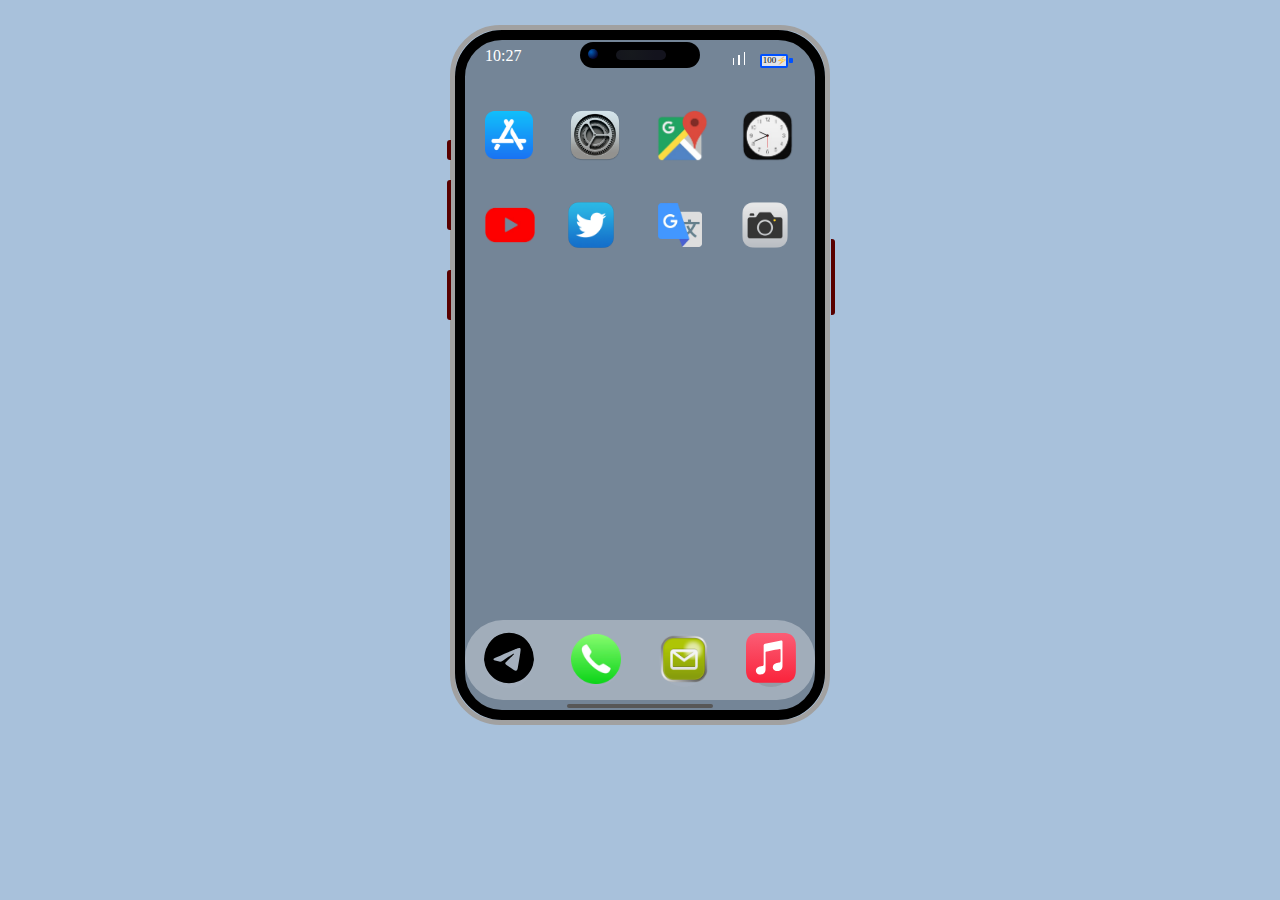
<file: index.html>
<!DOCTYPE html>
<html lang="en">
  <head>
    <meta charset="UTF-8" />
    <meta name="viewport" content="width=device-width, initial-scale=1.0" />
    <title>PHONE</title>
    <link rel="stylesheet" href="./style.css" />
  </head>
  <body>
    <main>
      <div class="phonr_container">
        <div class="phone">
          <div class="phone_top">
            <div class="phone_fixed">
              <div class="oylana"></div>
              <div class="scrren"></div>
              <div id="time"></div>
              <div class="antena">
                <div class="antena_1"></div>
                <div class="antena_2"></div>
                <div class="antena_3"></div>
              </div>
              <div class="wifi">
                <div class="wifi_1"></div>
                <div class="wifi_2"></div>
                <div class="wifi_3"></div>
              </div>

              <div class="battery">
                <div class="battery_1"></div>
                <div class="battery_2"></div>
                <span class="charget"></span>
                <img
                  class="charget_in"
                  src="./images/./lightning1.png"
                  alt=""
                />
              </div>
            </div>
          </div>
          <div class="phone_main_1"></div>
          <div class="phone_main_2"></div>
          <div class="phone_main_3"></div>
          <div class="phone_main_4"></div>
          <div class="phone_main_5"></div>
          <div class="phone_bottom">
            <a class="phone_bottom_img1" href="#">
              <img src="./images/tegrm.svg" alt="No img?" />
            </a>
            <button class="phone_bottom_img2">
              <img src="./images/phone.webp" alt="No img?" />
            </button>
            <button class="phone_bottom_img3">
              <img src="./images/messege.webp" alt="No img?" />
            </button>
            <a class="phone_bottom_img4" href="./music.html" id="Appstore">
              <img src="./images/music.svg" alt="No img?" />
            </a>
          </div>
          <div class="phone_main">
            <a href="./AppStotre.html" id="Appstore">
              <img class="Appstore" src="./images/Appstore.png" alt="No img?" />
            </a>
            <a href="./setingis.html" id="settings">
              <img class="settings" src="./images/Settings.png" alt="No img?" />
            </a>
            <a href="./map.html" id="map">
              <img class="map" src="./images/map.png" alt="No img?" />
            </a>
            <a href="./clock.html" id="clock">
              <img class="clock" src="./images/clock.png" alt="No img?" />
            </a>
            <a href="./yutube.html" id="yutube">
              <img class="yutube" src="./images/yutube.png" alt="No img?" />
            </a>
            <a href="./twiter.html" id="twiter">
              <img class="twiter" src="./images/twiter.png" alt="No img?" />
            </a>
            <a href="./translet.html" id="translet">
              <img class="translet" src="./images/traslet.webp" alt="No img?" />
            </a>
            <a href="./camera.html" id="camera">
              <img class="camera" src="./images/camera.webp" alt="No img?" />
            </a>
          </div>
        </div>
      </div>
    </main>
    <script src="./js/charget.js"></script>
    <script src="./js/cilck.js"></script>
    <script src="./js/main.js"></script>
  </body>
</html>
</file>
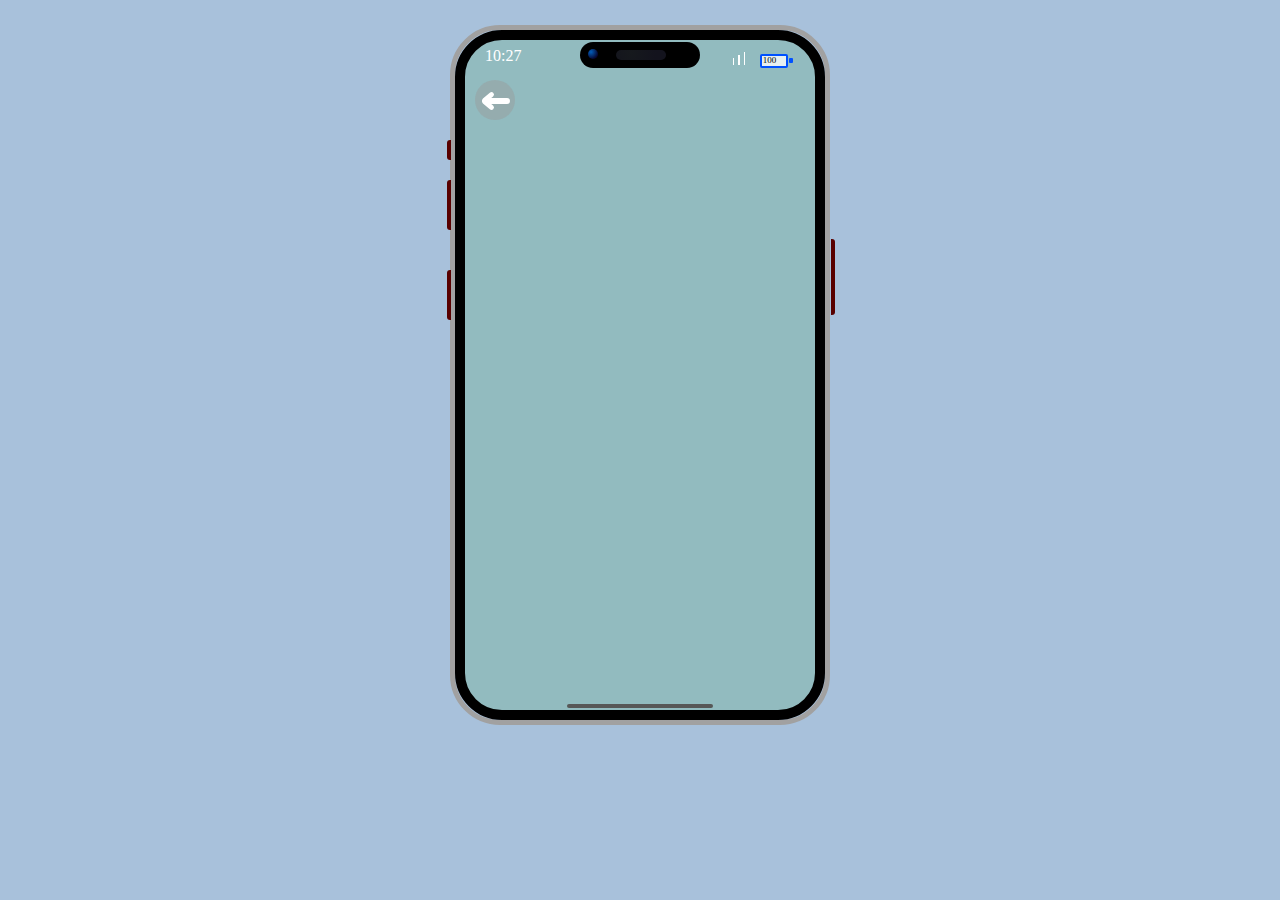
<file: AppStotre.html>
<!DOCTYPE html>
<html lang="en">
  <head>
    <meta charset="UTF-8" />
    <meta name="viewport" content="width=device-width, initial-scale=1.0" />
    <title>PHONE</title>
    <link rel="stylesheet" href="./style.css" />
    <link rel="stylesheet" href="./alarm.css" />
    <link rel="stylesheet" href="./Appstore.css" />
  </head>
  <body>
    <main>
      <div class="phonr_container">
        <div class="phone phonr_container-1">
          <button class="one_button">
            <div class="one_button_1"></div>
            <div class="one_button_2"></div>
            <div class="one_button_3"></div>
          </button>
          <div class="phone_top">
            <div class="phone_fixed">
              <div class="oylana"></div>
              <div class="scrren"></div>
              <div id="time"></div>
              <div class="antena">
                <div class="antena_1"></div>
                <div class="antena_2"></div>
                <div class="antena_3"></div>
              </div>
              <div class="wifi">
                <div class="wifi_1"></div>
                <div class="wifi_2"></div>
                <div class="wifi_3"></div>
              </div>
              <div class="battery">
                <div class="battery_1"></div>
                <div class="battery_2"></div>
                <span class="charget"></span>
              </div>
            </div>
          </div>
          <div class="phone_main_1"></div>
          <div class="phone_main_2"></div>
          <div class="phone_main_3"></div>
          <div class="phone_main_4"></div>
          <div class="phone_main_5"></div>
        </div>
      </div>
    </main>

    <script src="./js/charget.js"></script>
    <script src="./js/alarm.js"></script>
    <script src="./js/cilck.js"></script>
    <script src="./js/main.js"></script>
  </body>
</html>
</file>
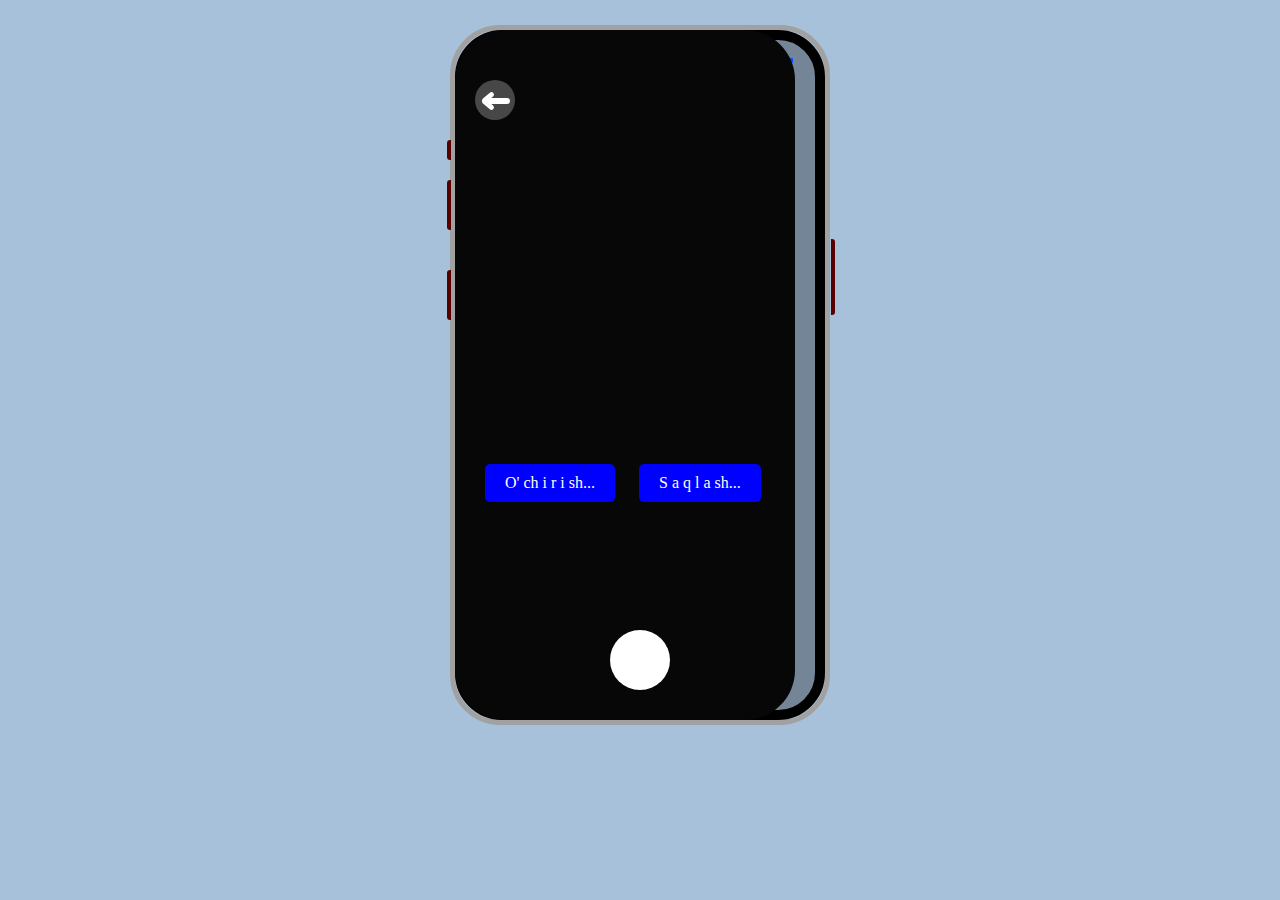
<file: camera.html>
<!DOCTYPE html>
<html lang="en">
  <head>
    <meta charset="UTF-8" />
    <meta name="viewport" content="width=device-width, initial-scale=1.0" />
    <title>PHONE</title>
    <link rel="stylesheet" href="./style.css" />
    <link rel="stylesheet" href="./alarm.css" />
    <link rel="stylesheet" href="./camera.css" />
  </head>
  <body>
    <main>
      <div class="phonr_container">
        <div class="phone">
          <div class="one_button">
            <div class="one_button_1"></div>
            <div class="one_button_2"></div>
            <div class="one_button_3"></div>
          </div>
          <div class="phone_top">
            <div class="phone_fixed">
              <div class="oylana"></div>
              <div class="scrren"></div>
              <div id="time"></div>
              <div class="antena">
                <div class="antena_1"></div>
                <div class="antena_2"></div>
                <div class="antena_3"></div>
              </div>
              <div class="wifi">
                <div class="wifi_1"></div>
                <div class="wifi_2"></div>
                <div class="wifi_3"></div>
              </div>
              <div class="battery">
                <div class="battery_1"></div>
                <div class="battery_2"></div>
                <span class="charget"></span>
              </div>
            </div>
          </div>
          <div class="phone_main_1"></div>
          <div class="phone_main_2"></div>
          <div class="phone_main_3"></div>
          <div class="phone_main_4"></div>
          <div class="phone_main_5"></div>
        </div>
        <div class="camera">
          <video id="camera" autoplay playsinline></video>
          <div>
            <button id="startButton"><div class="startButton_1"></div></button>
            <button id="stopButton" disabled>O' ch i r i sh...</button>
            <button id="captureButton" disabled>S a q l a sh...</button>
          </div>
          <canvas id="photo" style="display: none"></canvas>
        </div>
      </div>
    </main>
    <script src="./js/charget.js"></script>
    <script src="./js/camera.js"></script>
    <script src="./js/cilck.js"></script>
    <script src="./js/main.js"></script>
  </body>
</html>
</file>
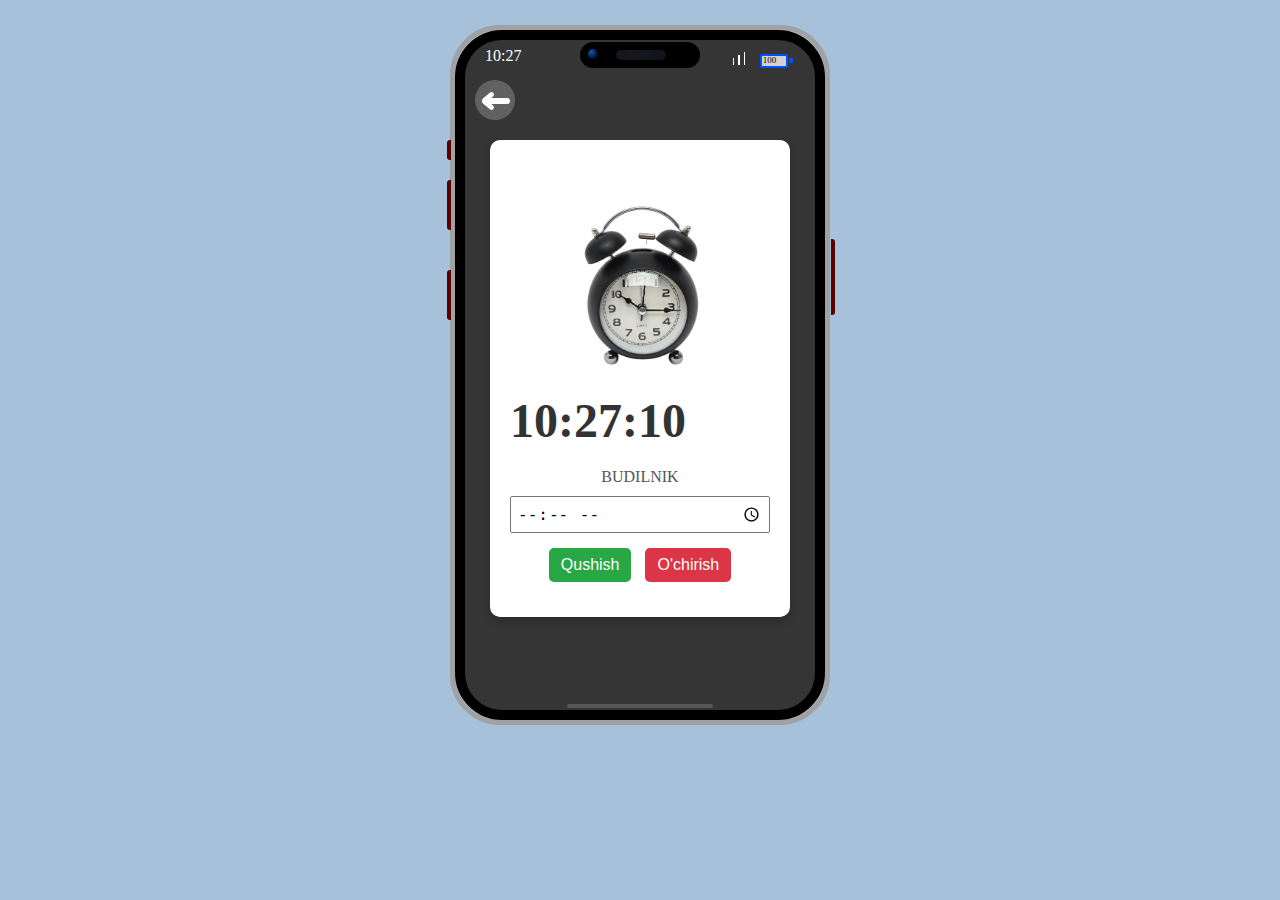
<file: clock.html>
<!DOCTYPE html>
<html lang="en">
  <head>
    <meta charset="UTF-8" />
    <meta name="viewport" content="width=device-width, initial-scale=1.0" />
    <title>PHONE</title>
    <link rel="stylesheet" href="./style.css" />
    <link rel="stylesheet" href="./alarm.css" />
  </head>
  <body>
    <main>
      <div class="phonr_container">
        <div class="phone phonr_container-1">
          <button class="one_button">
            <div class="one_button_1"></div>
            <div class="one_button_2"></div>
            <div class="one_button_3"></div>
          </button>
          <div class="phone_top">
            <div class="phone_fixed">
              <div class="oylana"></div>
              <div class="scrren"></div>
              <div id="time"></div>
              <div class="antena">
                <div class="antena_1"></div>
                <div class="antena_2"></div>
                <div class="antena_3"></div>
              </div>
              <div class="wifi">
                <div class="wifi_1"></div>
                <div class="wifi_2"></div>
                <div class="wifi_3"></div>
              </div>
              <div class="battery">
                <div class="battery_1"></div>
                <div class="battery_2"></div>
                <span class="charget"></span>
              </div>
            </div>
          </div>
          <div class="phone_main_1"></div>
          <div class="phone_main_2"></div>
          <div class="phone_main_3"></div>
          <div class="phone_main_4"></div>
          <div class="phone_main_5"></div>
          <div class="container">
            <div class="clock">
              <img
                class="budilnik"
                src="./images/budilnik.png"
                alt="budilnik NO?"
              />
              <h2 id="current-time">00:00:00</h2>
            </div>
            <div class="set-alarm">
              <label for="alarm-time">BUDILNIK</label>
              <input type="time" id="alarm-time" />
              <button id="set-alarm-btn">Qushish</button>
              <button id="clear-alarm-btn">O'chirish</button>
            </div>
            <div id="status-message"></div>
            <audio
              id="alarm-sound"
              src="./music/music.mp3"
              preload="auto"
            ></audio>
          </div>
        </div>
      </div>
    </main>
    <script src="./js/charget.js"></script>
    <script src="./js/alarm.js"></script>
    <script src="./js/cilck.js"></script>
    <script src="./js/main.js"></script>
  </body>
</html>
</file>
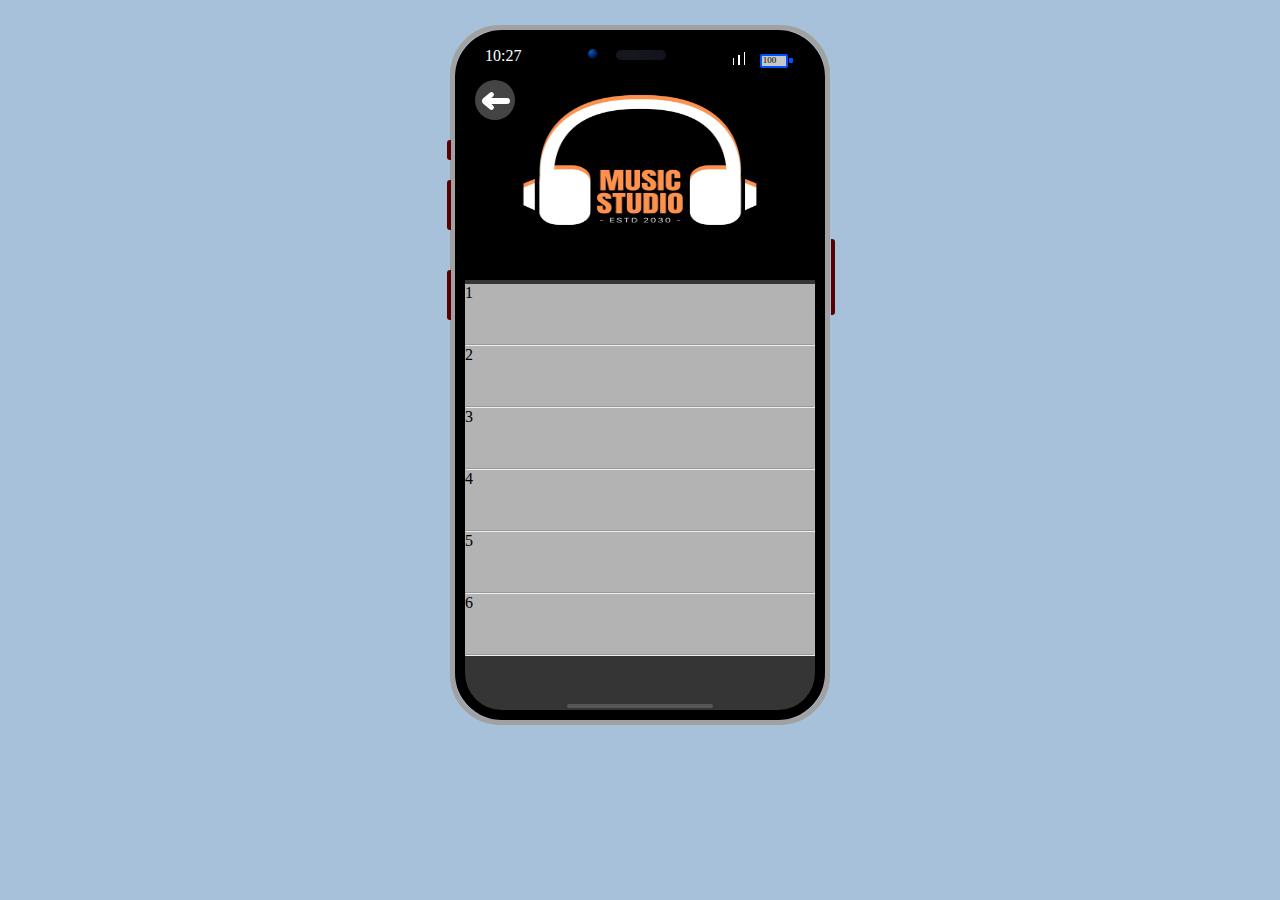
<file: music.html>
<!DOCTYPE html>
<html lang="en">
  <head>
    <meta charset="UTF-8" />
    <meta name="viewport" content="width=device-width, initial-scale=1.0" />
    <title>PHONE</title>
    <link rel="stylesheet" href="./style.css" />
    <link rel="stylesheet" href="./alarm.css" />
    <link rel="stylesheet" href="./mausic.css" />
  </head>
  <body>
    <main>
      <div class="phonr_container">
        <div class="phone phonr_container-1">
          <button class="one_button">
            <div class="one_button_1"></div>
            <div class="one_button_2"></div>
            <div class="one_button_3"></div>
          </button>
          <div class="phone_top">
            <div class="phone_fixed">
              <div class="oylana"></div>
              <div class="scrren"></div>
              <div id="time"></div>
              <div class="antena">
                <div class="antena_1"></div>
                <div class="antena_2"></div>
                <div class="antena_3"></div>
              </div>
              <div class="wifi">
                <div class="wifi_1"></div>
                <div class="wifi_2"></div>
                <div class="wifi_3"></div>
              </div>
              <div class="battery">
                <div class="battery_1"></div>
                <div class="battery_2"></div>
                <span class="charget"></span>
              </div>
            </div>
          </div>
          <div class="phone_main_1"></div>
          <div class="phone_main_2"></div>
          <div class="phone_main_3"></div>
          <div class="phone_main_4"></div>
          <div class="phone_main_5"></div>
          <div class="music">
            <img class="music_img" src="./images/music.webp" alt="No img?" />
            <div class="music_bg">1</div>
            <hr />
            <div class="music_bg">2</div>
            <hr />
            <div class="music_bg">3</div>
            <hr />
            <div class="music_bg">4</div>
            <hr />
            <div class="music_bg">5</div>
            <hr />
            <div class="music_bg">6</div>
            <hr />
          </div>
        </div>
      </div>
    </main>
    <script src="./js/charget.js"></script>
    <script src="./js/alarm.js"></script>
    <script src="./js/cilck.js"></script>
    <script src="./js/main.js"></script>
  </body>
</html>
</file>
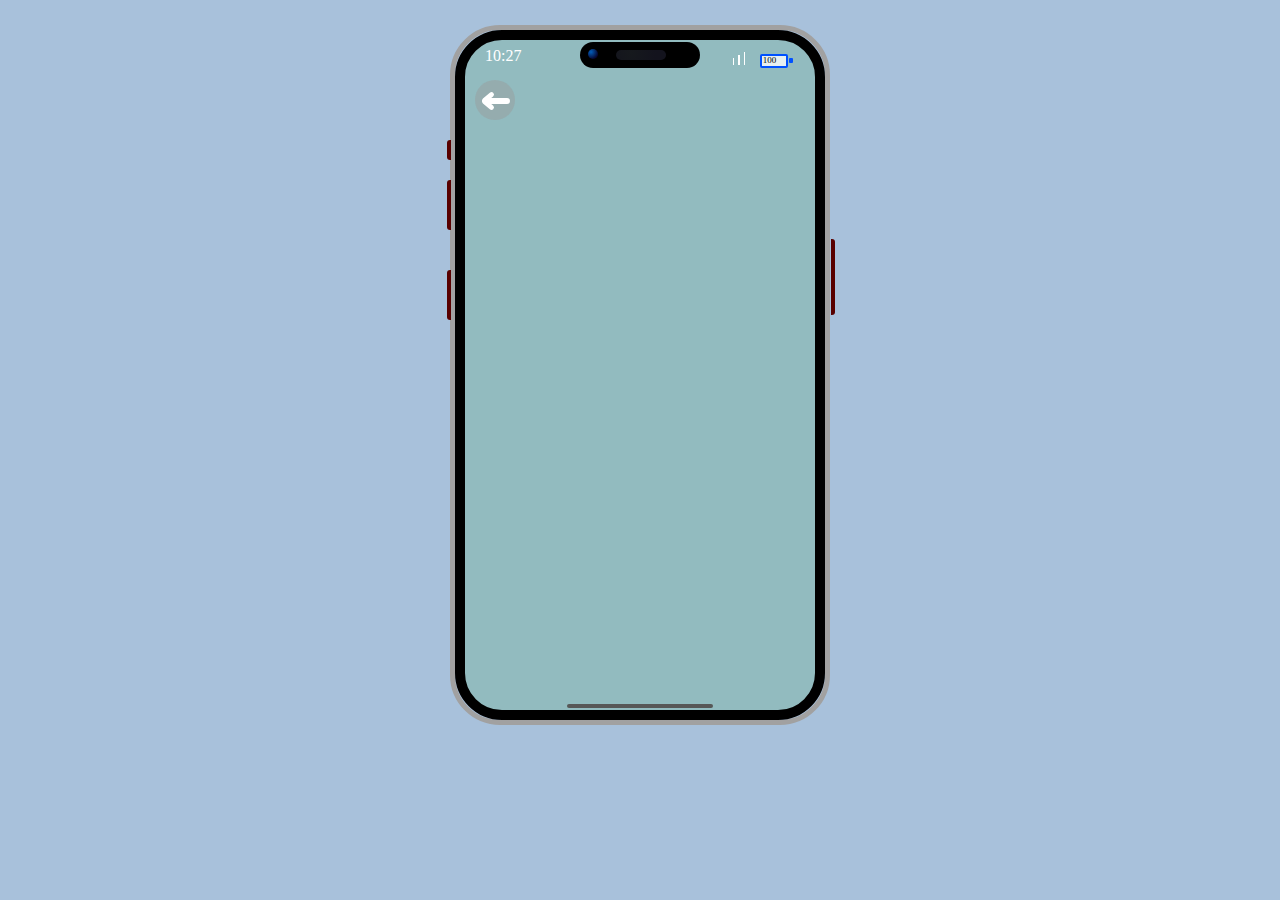
<file: setingis.html>
<!DOCTYPE html>
<html lang="en">
  <head>
    <meta charset="UTF-8" />
    <meta name="viewport" content="width=device-width, initial-scale=1.0" />
    <title>PHONE</title>
    <link rel="stylesheet" href="./style.css" />
    <link rel="stylesheet" href="./alarm.css" />
    <link rel="stylesheet" href="./Appstore.css" />
  </head>
  <body>
    <main>
      <div class="phonr_container">
        <div class="phone phonr_container-1">
          <button class="one_button">
            <div class="one_button_1"></div>
            <div class="one_button_2"></div>
            <div class="one_button_3"></div>
          </button>
          <div class="phone_top">
            <div class="phone_fixed">
              <div class="oylana"></div>
              <div class="scrren"></div>
              <div id="time"></div>
              <div class="antena">
                <div class="antena_1"></div>
                <div class="antena_2"></div>
                <div class="antena_3"></div>
              </div>
              <div class="wifi">
                <div class="wifi_1"></div>
                <div class="wifi_2"></div>
                <div class="wifi_3"></div>
              </div>
              <div class="battery">
                <div class="battery_1"></div>
                <div class="battery_2"></div>
                <span class="charget"></span>
              </div>
            </div>
          </div>
          <div class="phone_main_1"></div>
          <div class="phone_main_2"></div>
          <div class="phone_main_3"></div>
          <div class="phone_main_4"></div>
          <div class="phone_main_5"></div>
        </div>
      </div>
    </main>
    <script src="./js/charget.js"></script>
    <script src="./js/alarm.js"></script>
    <script src="./js/cilck.js"></script>
    <script src="./js/main.js"></script>
  </body>
</html>
</file>
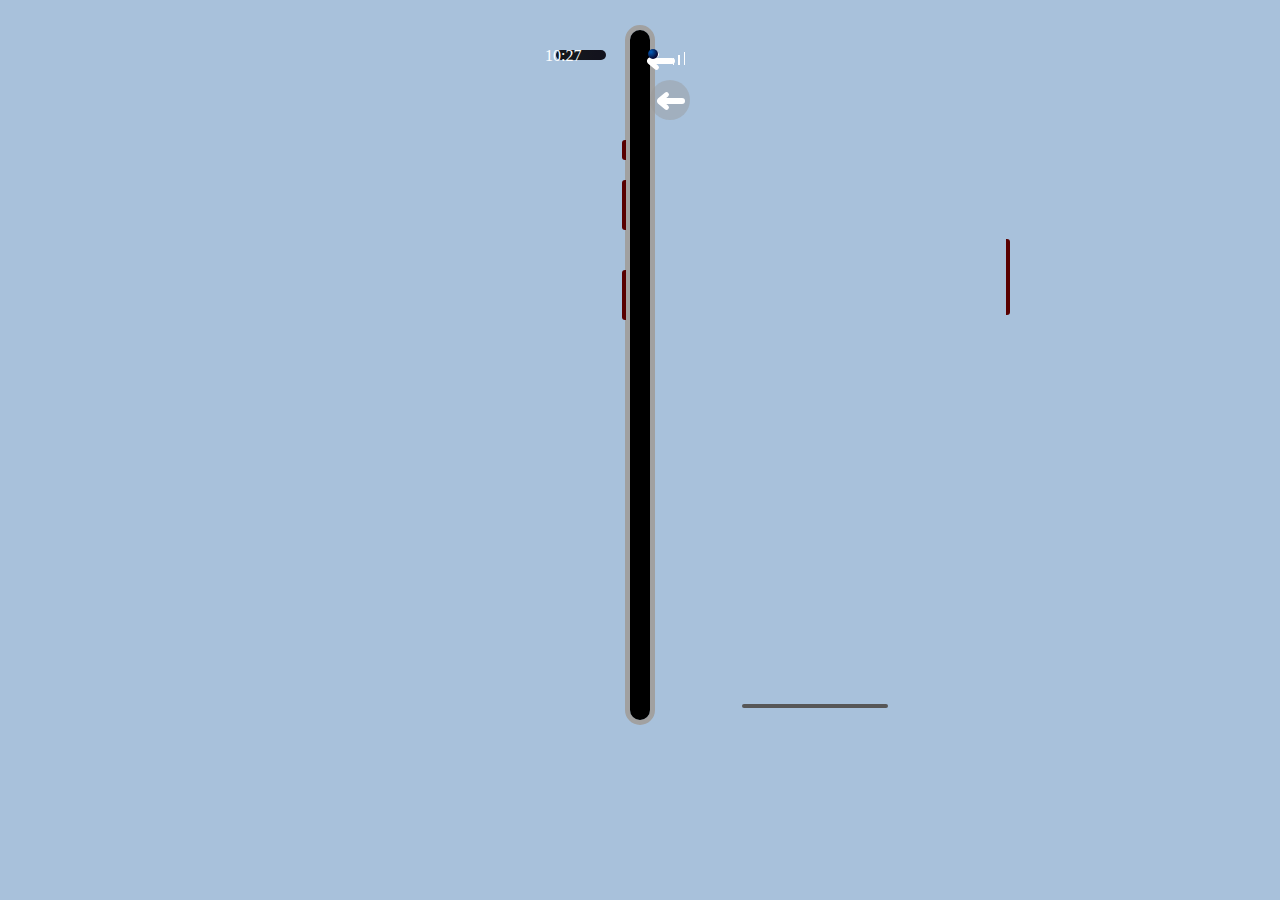
<file: translet.html>
<!DOCTYPE html>
<html lang="en">
  <head>
    <meta charset="UTF-8" />
    <meta name="viewport" content="width=device-width, initial-scale=1.0" />
    <title>PHONE</title>
    <link rel="stylesheet" href="./style.css" />
    <link rel="stylesheet" href="./translet.css" />
  </head>
  <body>
    <main>
      <div class="phonr_container">
        <div class="phone">
          <div class="one_button">
            <div class="one_button_1"></div>
            <div class="one_button_2"></div>
            <div class="one_button_3"></div>
          </div>
          <div class="two_button">
            <div class="two_button_1"></div>
            <div class="two_button_2"></div>
            <div class="two_button_3"></div>
          </div>
          <div class="phone_top">
            <div class="phone_fixed">
              <div class="oylana"></div>
              <div class="scrren"></div>
              <div id="time"></div>
              <div class="antena">
                <div class="antena_1"></div>
                <div class="antena_2"></div>
                <div class="antena_3"></div>
              </div>
              <div class="wifi">
                <div class="wifi_1"></div>
                <div class="wifi_2"></div>
                <div class="wifi_3"></div>
              </div>
            </div>
          </div>
          <div class="phone_main_1"></div>
          <div class="phone_main_2"></div>
          <div class="phone_main_3"></div>
          <div class="phone_main_4"></div>
          <div class="phone_main_5"></div>
        </div>
      </div>
    </main>
    <script src="./js/alarm.js"></script>
    <script src="./js/cilck.js"></script>
    <script src="./js/main.js"></script>
  </body>
</html>
</file>
<file: style.css>
* {
  margin: 0;
  padding: 0;
}
*,
*::before,
*::after {
  box-sizing: border-box;
}
html,
body {
  background-color: #a8c1db;
}
.phonr_container {
  max-width: 380px;
  margin: 25px auto auto auto;
  border-radius: 50px;
  border: 5px solid #a1a1a1;
  position: relative;
}
.phone {
  max-width: 380px;
  height: 690px;
  border-radius: 47px;
  border: 10px solid black;
  position: relative;
  background-image: url(https://i.pinimg.com/originals/b1/42/4b/b1424b8869aa7534b71d5ded4cffe494.jpg);
  background-repeat: no-repeat;
  background-color: rgba(0, 0, 0, 0.311);
  background-blend-mode: darken;
  background-size: cover;
  background-position: center;
}
.two_button {
  margin: 0 auto;
  display: flex;
}
.active {
  display: block;
}
.one_button_1 {
  position: absolute;
  top: 18px;
  left: 10px;
  border-radius: 7px;
  width: 25px;
  background-color: rgb(255, 255, 255);
  height: 6px;
}
.one_button_2 {
  position: absolute;
  top: 15px;
  left: 6px;
  border-radius: 7px;
  width: 14px;
  transform: rotate(140deg);
  background-color: rgb(255, 255, 255);
  height: 5px;
}
.one_button_3 {
  position: absolute;
  top: 22px;
  left: 6px;
  border-radius: 7px;
  width: 14px;
  transform: rotate(220deg);
  background-color: rgb(255, 255, 255);
  height: 5px;
}

.two_button_1 {
  position: absolute;
  top: 18px;
  left: 10px;
  border-radius: 7px;
  width: 25px;
  background-color: rgb(255, 255, 255);
  height: 6px;
}
.two_button_2 {
  position: absolute;
  top: 15px;
  left: 6px;
  border-radius: 7px;
  width: 14px;
  transform: rotate(140deg);
  background-color: rgb(255, 255, 255);
  height: 5px;
}
.two_button_3 {
  position: absolute;
  top: 22px;
  left: 6px;
  border-radius: 7px;
  width: 14px;
  transform: rotate(220deg);
  background-color: rgb(255, 255, 255);
  height: 5px;
}
.phone_bottom {
  position: absolute;
  padding: 40px 0;
  width: 100%;
  display: flex;
  align-items: center;
  justify-content: space-around;
  bottom: 10px;
  border-radius: 38px;
  height: 60px;
  background-color: #a6b1bee3;
}
.phone_bottom img {
  width: 50px;
  cursor: pointer;
}

.phone_bottom_img1 {
  width: 50px;
  overflow: hidden;
  border-radius: 100%;
  background-color: #a6b1be9a;
  border: none;
}

.phone_bottom_img2 {
  border-radius: 100%;
  background-color: #a6b1be9a;
  border: none;
}
.phone_bottom_img3 {
  border-radius: 100%;
  background-color: #a6b1be9a;
  border: none;
  position: relative;
}
.phone_main img {
  width: 50px;
}
.phone_bottom_img4 {
  border-radius: 100%;
  background-color: #8b91989a;
  border: none;
}
.phone_main {
  padding: 65px 20px 40px 20px;
  display: grid;
  align-items: center;
  grid-template-columns: repeat(4, 1fr);
  gap: 30px;
}
.phone_main button {
  border-radius: none;
  border: none;
  background-color: rgba(255, 255, 255, 0);
}
.clock {
  width: 55px !important;
  cursor: pointer;
}
.phone_main button img {
  width: 50px;
  cursor: pointer;
}
.settings {
  width: 60px !important;
  cursor: pointer;
}
.map {
  width: 55px !important;
  cursor: pointer;
}
.Appstore {
  width: 48px !important;
  cursor: pointer;
}
.phone_main_1 {
  position: absolute;
  top: 100px;
  left: -18px;
  background-color: #580000;
  border-radius: 3px 0 0 3px;
  width: 4px;
  z-index: 0;
  height: 20px;
}
.phone_main_2 {
  position: absolute;
  top: 140px;
  left: -18px;
  background-color: #580000;
  border-radius: 3px 0 0 3px;
  width: 4px;
  height: 50px;
}
.phone_main_3 {
  position: absolute;
  top: 230px;
  left: -18px;
  background-color: #580000;
  border-radius: 3px 0 0 3px;
  width: 4px;
  height: 50px;
}
.phone_main_4 {
  position: absolute;
  top: 199px;
  left: 365.7px;
  background-color: #580000;
  border-radius: 0 3px 3px 0;
  width: 4px;
  height: 76px;
}
.phone_main_5 {
  position: absolute;
  bottom: 2px;
  background-color: rgb(87, 87, 87);
  width: 146px;
  border-radius: 7px;
  left: 102px;
  height: 4px;
}
.phone_top {
  position: absolute;
  width: 100%;
  border-radius: 38px 38px 0 0;
  height: 35px;
}
.instagram {
  background-color: white;
  width: 10px;
  border-radius: 12px;
}
.twiter {
  width: 52px !important;
}
/* .loading {
  position: fixed;
  top: 0;
  left: 0;
  right: 0;
  bottom: 0;
  z-index: 999;
  background-color: black;
  display: flex;
  align-items: center;
  justify-content: center;
  img {
    width: 40%;
    object-fit: cover;
  }
}
.loading-none {
  opacity: 0;
  z-index: -99999;
} */
.phone_fixed {
  max-width: 120px;
  height: 26px;
  margin: 2px auto auto auto;
  border-radius: 20px;
  background-color: black;
  position: relative;
}
#time {
  color: white;
  text-align: start;
  position: absolute;
  left: -95px;
  font-family: cursive;
  top: 5px;
}
.antena {
  position: absolute;
  display: flex;
  align-items: end;
  right: -45px;
  gap: 4px;
}
.antena_1 {
  width: 1.5px;
  height: 7px;
  background-color: white;
}
.antena_2 {
  width: 2px;
  height: 10px;
  background-color: white;
}
.antena_3 {
  width: 1px;
  height: 13px;
  background-color: white;
}
/* wifi */
.wifi img {
  position: absolute;
  width: 50px;
  right: -60px;
}
.battery {
  position: relative;
}
.one_button {
  position: sticky;
  top: 0;
}
.battery_1 {
  position: absolute;
  left: 180px;
  top: 2px;
  width: 28px;
  border-radius: 2px;
  height: 14px;
  border: 2px solid rgb(0, 81, 255);
  background-color: #ffffffc7;
}
.battery_2 {
  position: absolute;
  left: 209px;
  top: 6px;
  width: 0.1px;
  border-radius: 0.9px;
  height: 5px;
  border: 2px solid rgb(0, 81, 255);
}
.charget {
  color: rgb(0, 0, 0);
  position: absolute;
  left: 182.7px;
  top: 3px;
  font-family: cursive;
  font-size: 9px;
}

.charget_in {
  display: none;
  position: absolute;
  width: 18px;
  height: 9px;
  top: 4px;
  left: 192.9px;
}
.oylana {
  width: 10px;
  height: 10px;
  border-radius: 50%;
  background: radial-gradient(circle at 30% 30%, #035eba, #060834 70%);
  top: 7px;
  left: 8px;
  position: relative;
}
.scrren {
  width: 50px;
  height: 10px;
  background: radial-gradient(circle at 30% 30%, #16191d, #13131d 70%);
  position: absolute;
  right: 34px;
  border-radius: 14px;
  bottom: 8px;
}
.oylana::before {
  content: "";
  background: rgba(255, 255, 255, 0.5);
  border-radius: 50%;
  filter: blur(100px);
}
</file>
<file: alarm.css>
.container {
  background: #fff;
  padding: 20px;
  border-radius: 10px;
  box-shadow: 0 4px 8px rgba(0, 0, 0, 0.2);
  text-align: center;
  margin: 100px auto;
  max-width: 300px;
  font-family: cursive;
}
.phonr_container-1 {
  background-color: rgb(53, 53, 53) !important;
  background-blend-mode: normal !important;
  background-image: none !important;
}

h1 {
  color: #333;
}
.one_button {
  cursor: pointer;
  position: absolute;
  top: 40px;
  left: 10px;
  z-index: 10011;
  width: 40px;
  background-color: rgba(154, 154, 154, 0.443);
  border-radius: 100%;
  height: 40px;
  margin: 0 auto;
}
.clock {
  font-size: 2rem;
  margin: 20px 0;
  color: #333;
}

label {
  display: block;
  margin-bottom: 10px;
  color: #555;
}

input[type="time"] {
  padding: 5px;
  font-size: 1rem;
  width: 100%;
  margin-bottom: 10px;
}
.budilnik {
  width: 160px;
  margin: 0 auto;
  display: block;
  justify-content: center;
  align-items: center;
  text-align: center;
  margin: 0 50px;
}
button {
  margin: 5px;
  padding: 8px 12px;
  font-size: 1rem;
  color: #fff;
  border: none;
  border-radius: 5px;
  cursor: pointer;
}

#set-alarm-btn {
  background-color: #28a745;
}

#clear-alarm-btn {
  background-color: #dc3545;
}

button:hover {
  opacity: 0.9;
}

#status-message {
  margin-top: 10px;
  font-size: 1rem;
  font-weight: bold;
  color: #333;
}
</file>
<file: Appstore.css>
.phonr_container-1 {
  background-color: rgba(49, 162, 70, 0.183) !important;
  background-blend-mode: normal !important;
  background-image: none !important;
}
</file>
<file: camera.css>
video {
  width: 100%;
  margin: 40px auto;
  border-radius: 10px;
}
.phone {
  position: relative;
}
.camera {
  position: absolute;
  height: 100%;
  border-radius: 50px;
  top: 0px;
  padding: 60px 20px 0;
  background-color: rgb(8, 7, 7);
}
button {
  padding: 10px 20px;
  font-size: 16px;
  margin: 10px;
  border: none;
  background-color: #ffffff;
  color: white;
  border-radius: 5px;
  cursor: pointer;
}

button:disabled {
  background-color: #cccccc;
  cursor: not-allowed;
}
#photo {
  display: none;
}
#startButton {
  position: absolute;
  top: 500px;
  left: 145px;
  width: 60px;
  height: 60px;
  margin-top: 100px;
  border-radius: 100%;
}
.startButton_1 {
  width: 50px;
  height: 50px;
  position: absolute;
  bottom: 5px;
  left: 5px;
  border-radius: 50px;
  background-color: white;
}
.startButton_1:active {
  border: 4px solid black;
  transform: scale(0.9);
}
#stopButton {
  margin-top: 100px;
  background-color: blue;
  font-family: cursive;
}
#captureButton {
  margin-top: 140px;
  background-color: blue;
  font-family: cursive;
}
</file>
<file: mausic.css>
* {
  margin: 0;
  padding: 0;
  box-sizing: border-box;
}
.music {
  border-radius: 50px;
}
.music_bg {
  background-color: rgb(179, 179, 179);
  width: 100%;
  height: 60px;
}
.music_img {
  width: 100%;
  height: 240px;
  border-radius: 15px 15px 0 0;
}
</file>
<file: translet.css>
* {
  margin: 0;
  padding: 0;
  box-sizing: border-box;
  font-family: "roboto";
}
body {
  font-family: Arial, sans-serif;
  margin: 0;
  padding: 0;
  display: flex;
  justify-content: center;
  align-items: center;
}
.container {
  background: #ffffff;
  padding: 20px;
  border-radius: 10px;
  box-shadow: 0 4px 10px rgba(0, 0, 0, 0.1);
  max-width: 500px;
  margin: 100px 0;
  width: 100%;
}
.one_button {
  cursor: pointer;
  position: absolute;
  top: 40px;
  left: 10px;
  z-index: 10011;
  width: 40px;
  background-color: rgba(154, 154, 154, 0.443);
  border-radius: 100%;
  border: none;
  height: 40px;
  margin: 0 auto;
}
h1 {
  text-align: center;
  margin-bottom: 20px;
  color: #333;
}
textarea {
  width: 100%;
  border: 1px solid #ddd;
  border-radius: 5px;
  padding: 10px;
  font-size: 16px;
  margin-bottom: 10px;
  resize: none;
}
select {
  width: 100%;
  padding: 10px;
  font-size: 16px;
  margin-bottom: 10px;
  border: 1px solid #ddd;
  border-radius: 5px;
}
/* button {
  width: 100%;
  padding: 10px;
  font-size: 16px;
  background-color: #4caf50;
  color: white;
  border: none;
  border-radius: 5px;
  cursor: pointer;
  transition: background-color 0.3s;
}
button:hover {
  background-color: #45a049;
} */
#output {
  margin-top: 20px;
  padding: 10px;
  border: 1px solid #ddd;
  border-radius: 5px;
  background-color: #f9f9f9;
  font-size: 16px;
  min-height: 50px;
}
</file>
